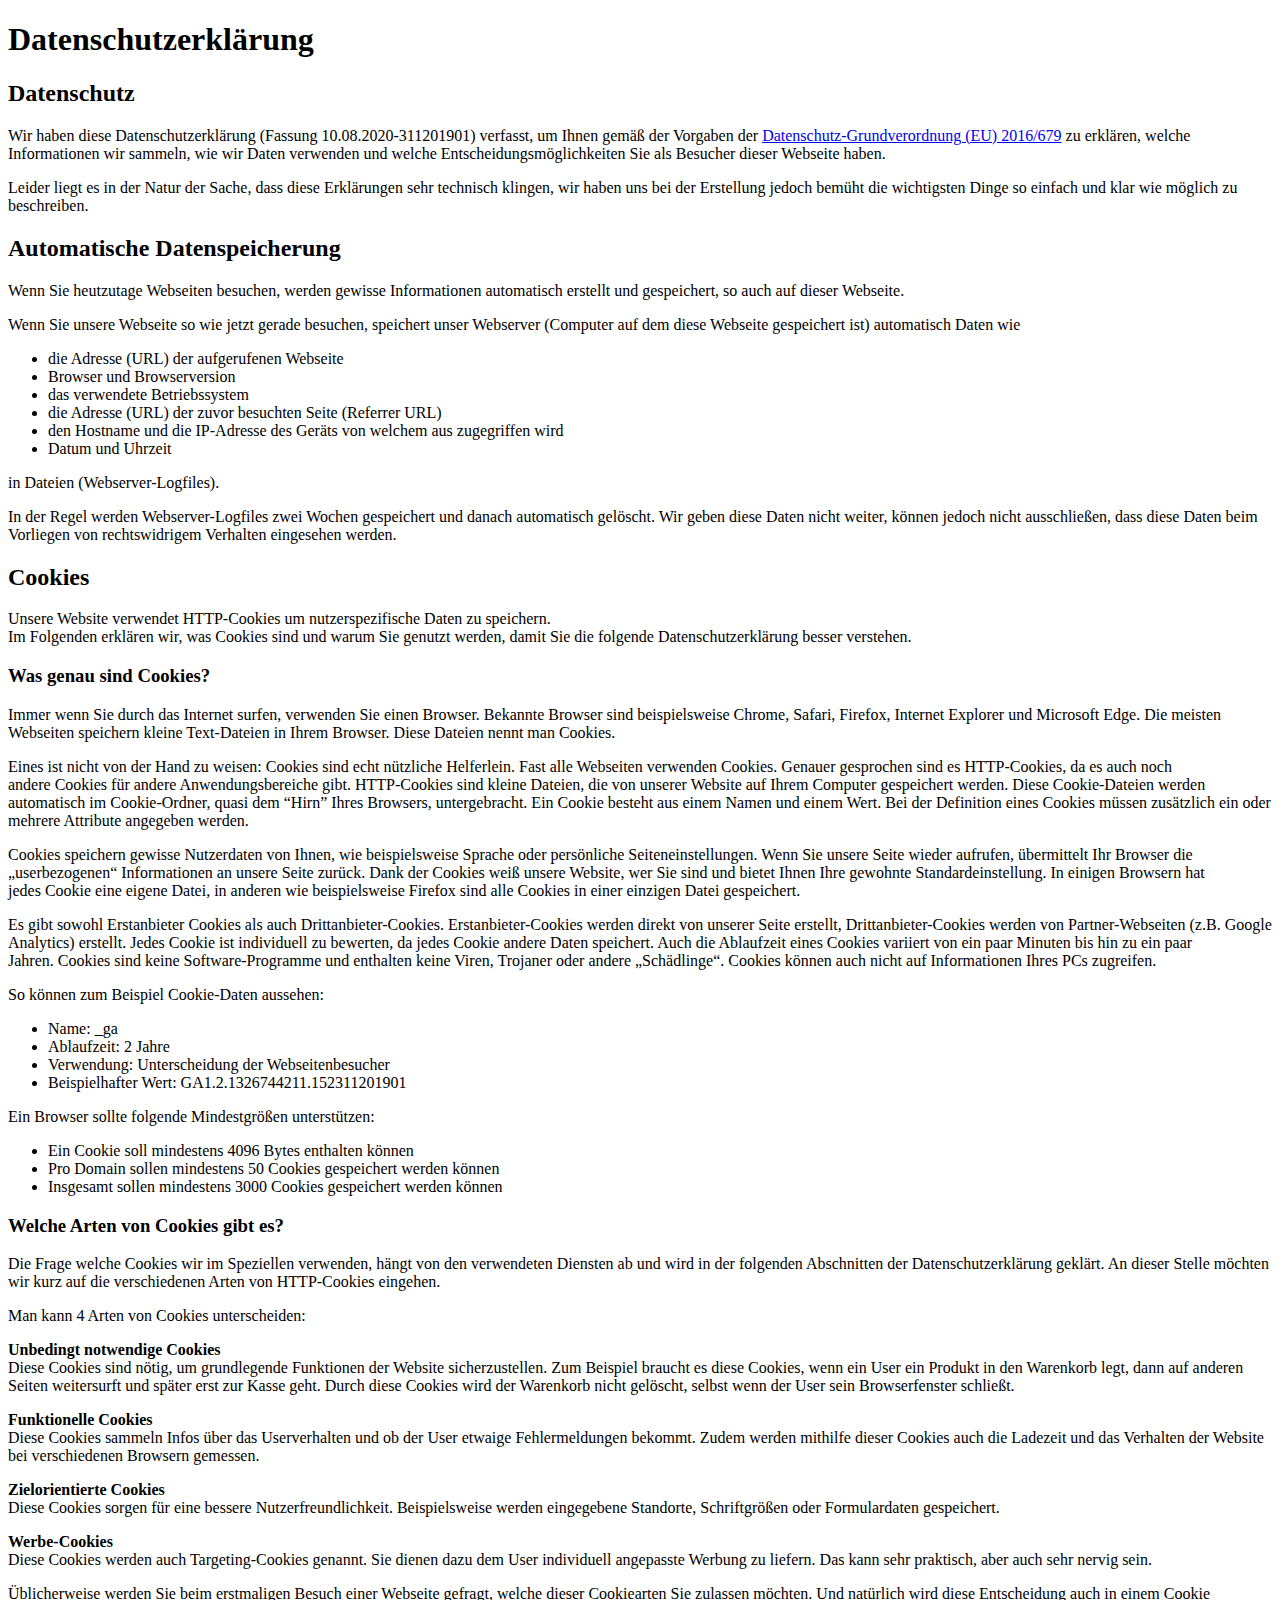
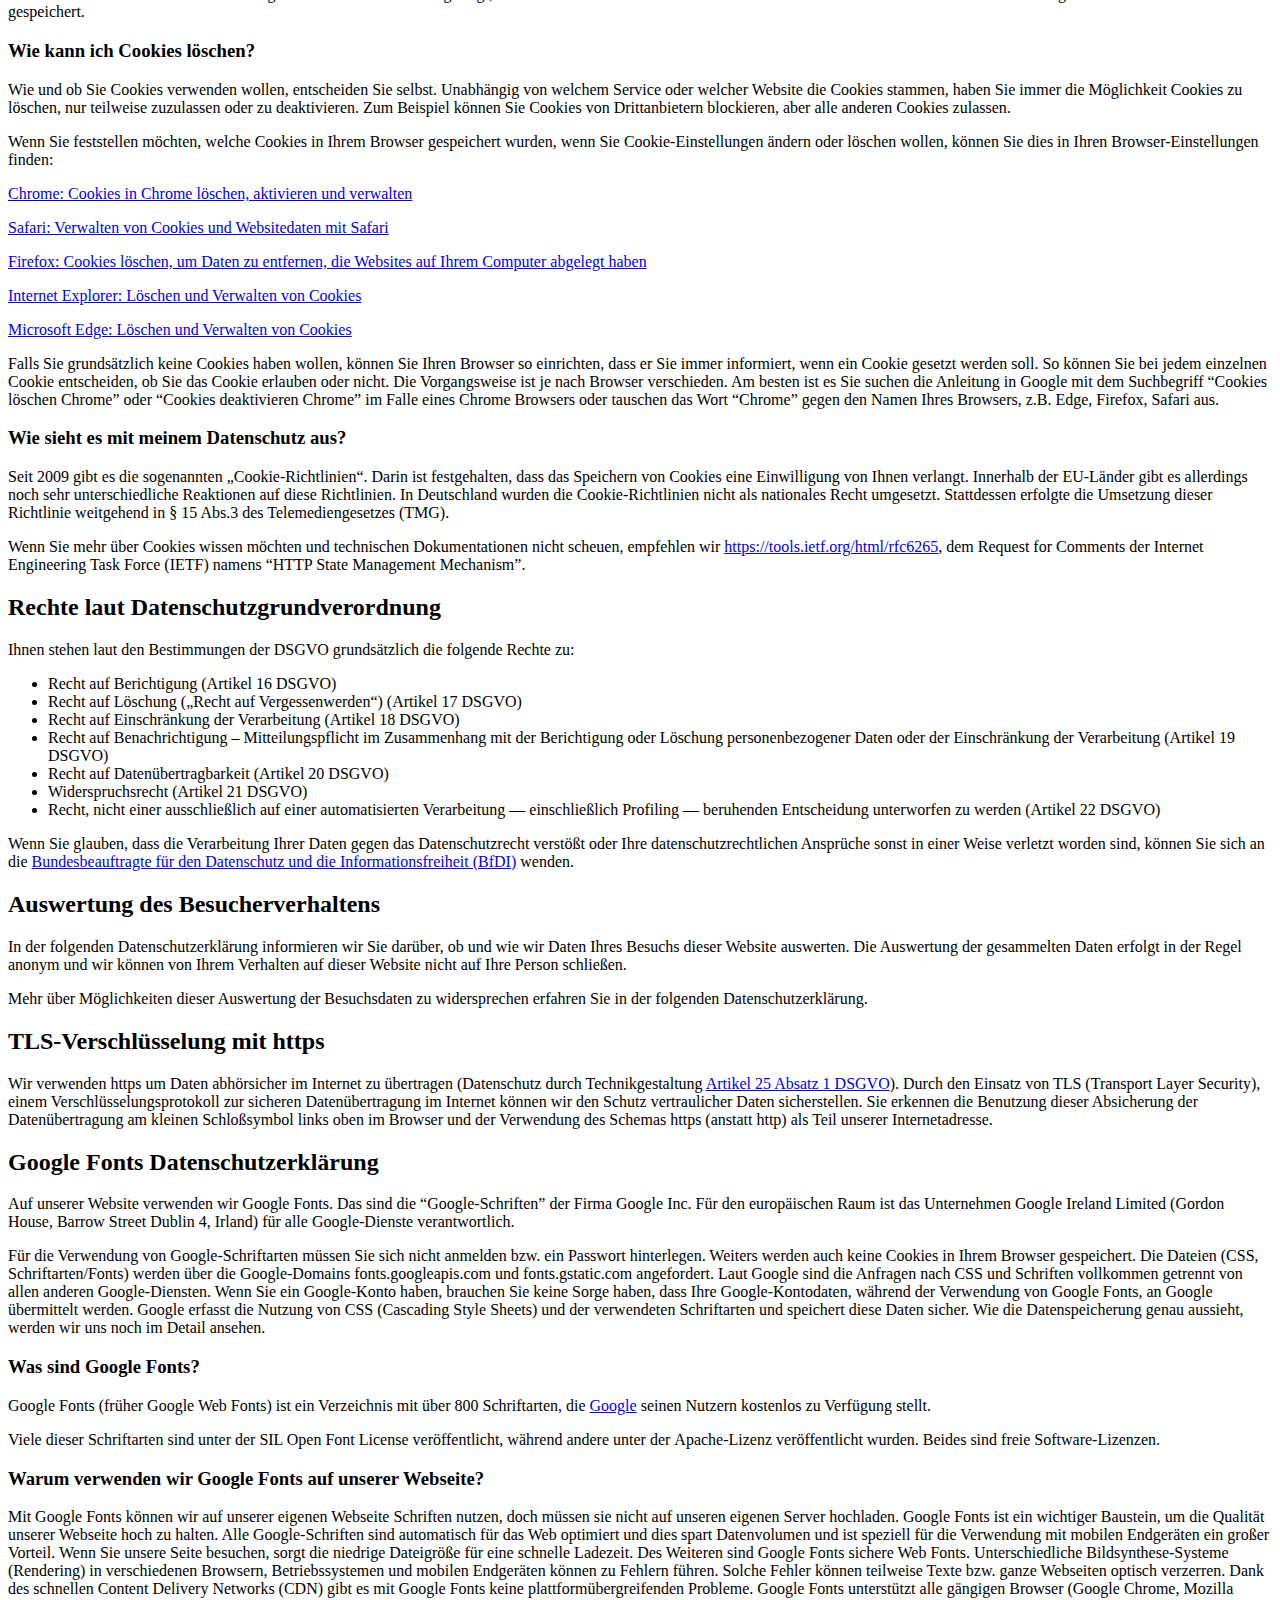
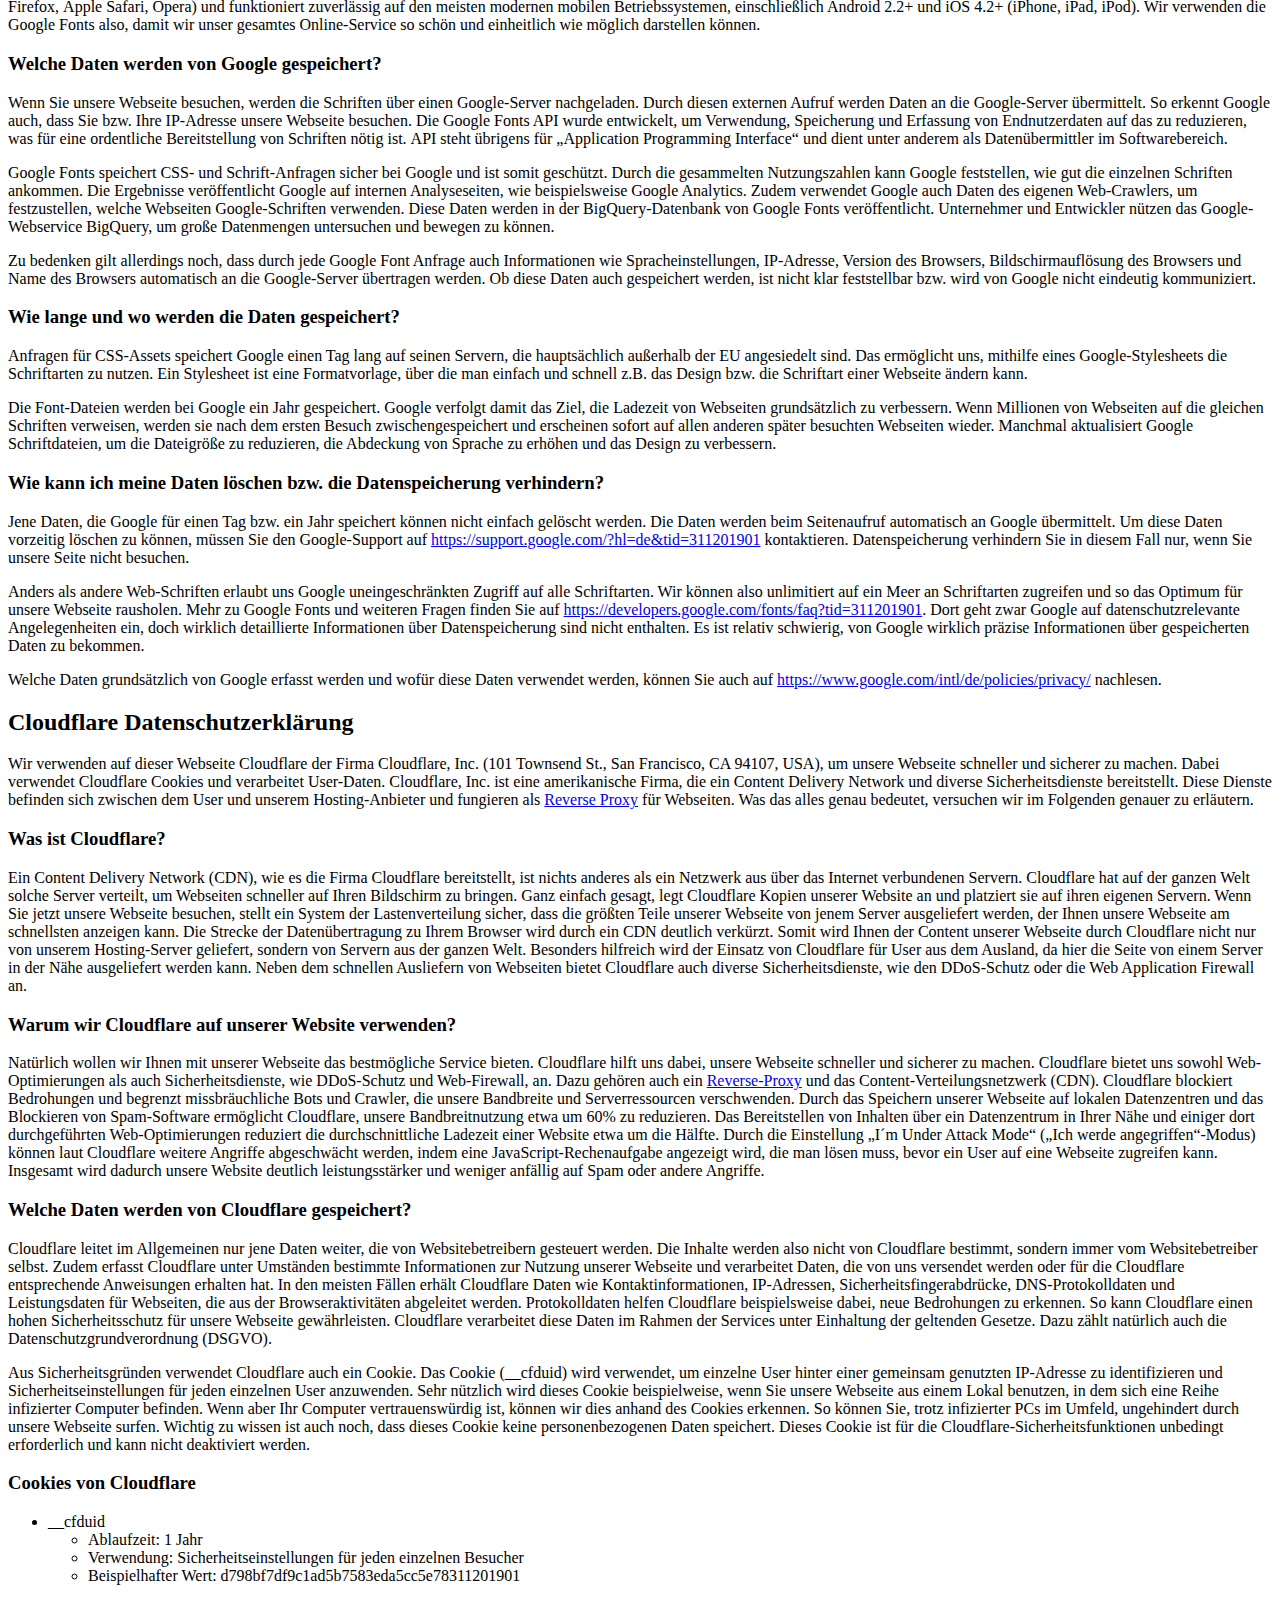
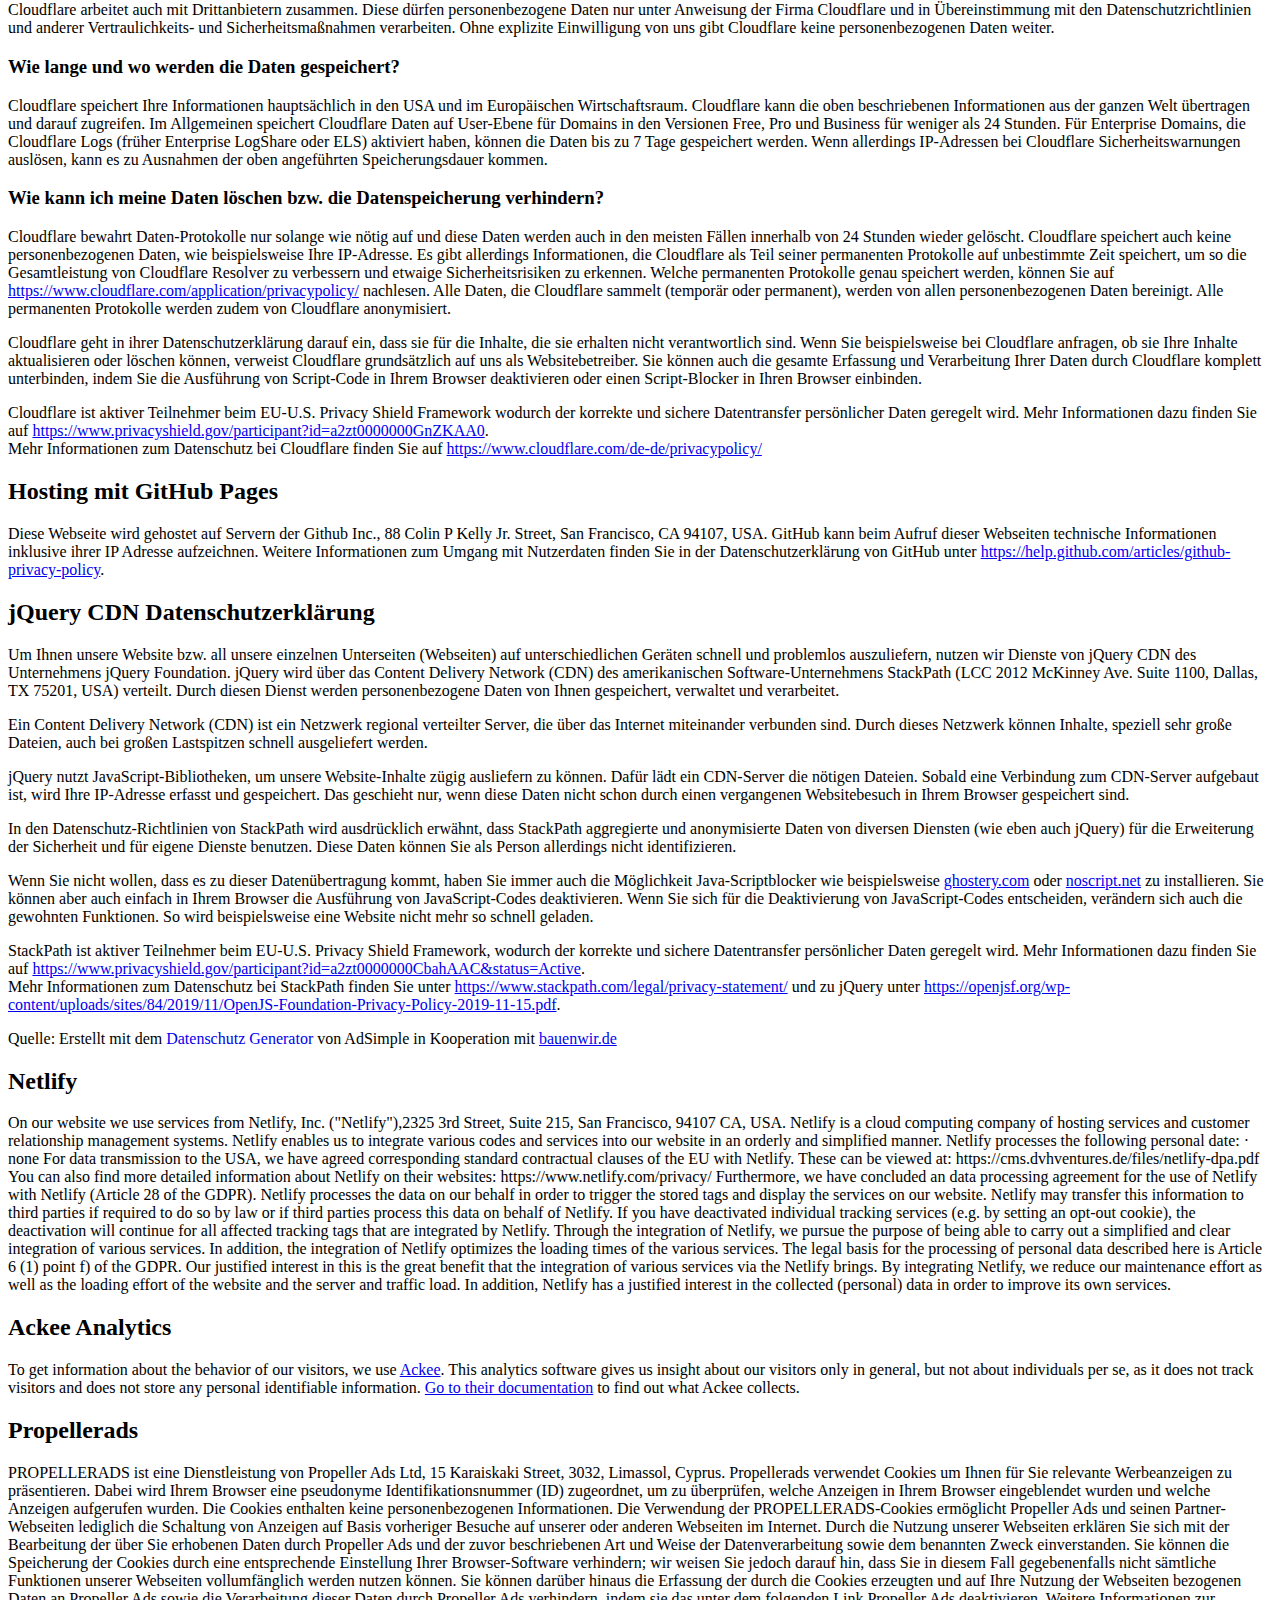
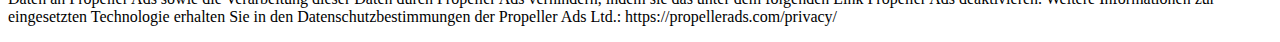
<file: datenschutz.html>
<!doctype html>
<html lang="de" class="no-js">

<head>
	<base target="_blank">
	<meta charset="UTF-8" />
	<title>Bernd Storath - Datenschutzerlärung</title>
	<link rel="shortcut icon" type="image/png" href="img/favicon.png">
</head>

<body>
	<h1 class="adsimple-311201901">Datenschutzerklärung</h1>
	<h2 class="adsimple-311201901">Datenschutz</h2>
	<p>Wir haben diese Datenschutzerklärung (Fassung 10.08.2020-311201901) verfasst, um Ihnen gemäß der Vorgaben der <a
			class="adsimple-311201901"
			href="https://eur-lex.europa.eu/legal-content/DE/ALL/?uri=celex%3A32016R0679&amp;tid=311201901"
			target="_blank" rel="noopener">Datenschutz-Grundverordnung (EU) 2016/679</a> zu erklären, welche
		Informationen wir sammeln, wie wir Daten verwenden und welche Entscheidungsmöglichkeiten Sie als Besucher dieser
		Webseite haben.</p>
	<p>Leider liegt es in der Natur der Sache, dass diese Erklärungen sehr technisch klingen, wir haben uns bei der
		Erstellung jedoch bemüht die wichtigsten Dinge so einfach und klar wie möglich zu beschreiben.</p>
	<h2 class="adsimple-311201901">Automatische Datenspeicherung</h2>
	<p>Wenn Sie heutzutage Webseiten besuchen, werden gewisse Informationen automatisch erstellt und gespeichert, so
		auch auf dieser Webseite.</p>
	<p>Wenn Sie unsere Webseite so wie jetzt gerade besuchen, speichert unser Webserver (Computer auf dem diese Webseite
		gespeichert ist) automatisch Daten wie</p>
	<ul class="adsimple-311201901">
		<li class="adsimple-311201901">die Adresse (URL) der aufgerufenen Webseite</li>
		<li class="adsimple-311201901">Browser und Browserversion</li>
		<li class="adsimple-311201901">das verwendete Betriebssystem</li>
		<li class="adsimple-311201901">die Adresse (URL) der zuvor besuchten Seite (Referrer URL)</li>
		<li class="adsimple-311201901">den Hostname und die IP-Adresse des Geräts von welchem aus zugegriffen wird</li>
		<li class="adsimple-311201901">Datum und Uhrzeit</li>
	</ul>
	<p>in Dateien (Webserver-Logfiles).</p>
	<p>In der Regel werden Webserver-Logfiles zwei Wochen gespeichert und danach automatisch gelöscht. Wir geben diese
		Daten nicht weiter, können jedoch nicht ausschließen, dass diese Daten beim Vorliegen von rechtswidrigem
		Verhalten eingesehen werden.</p>
	<h2 class="adsimple-311201901">Cookies</h2>
	<p>Unsere Website verwendet HTTP-Cookies um nutzerspezifische Daten zu speichern.<br />
		Im Folgenden erklären wir, was Cookies sind und warum Sie genutzt werden, damit Sie die folgende
		Datenschutzerklärung besser verstehen.</p>
	<h3 class="adsimple-311201901">Was genau sind Cookies?</h3>
	<p>Immer wenn Sie durch das Internet surfen, verwenden Sie einen Browser. Bekannte Browser sind beispielsweise
		Chrome, Safari, Firefox, Internet Explorer und Microsoft Edge. Die meisten Webseiten speichern kleine
		Text-Dateien in Ihrem Browser. Diese Dateien nennt man Cookies.</p>
	<p>Eines ist nicht von der Hand zu weisen: Cookies sind echt nützliche Helferlein. Fast alle Webseiten
		verwenden Cookies. Genauer gesprochen sind es HTTP-Cookies, da es auch noch andere Cookies für andere
		Anwendungsbereiche gibt. HTTP-Cookies sind kleine Dateien, die von unserer Website auf Ihrem Computer
		gespeichert werden. Diese Cookie-Dateien werden automatisch im Cookie-Ordner, quasi dem &#8220;Hirn&#8221; Ihres
		Browsers, untergebracht. Ein Cookie besteht aus einem Namen und einem Wert. Bei der Definition eines Cookies
		müssen zusätzlich ein oder mehrere Attribute angegeben werden.</p>
	<p>Cookies speichern gewisse Nutzerdaten von Ihnen, wie beispielsweise Sprache oder persönliche Seiteneinstellungen.
		Wenn Sie unsere Seite wieder aufrufen, übermittelt Ihr Browser die „userbezogenen“ Informationen an unsere Seite
		zurück. Dank der Cookies weiß unsere Website, wer Sie sind und bietet Ihnen Ihre gewohnte Standardeinstellung.
		In einigen Browsern hat jedes Cookie eine eigene Datei, in anderen wie beispielsweise Firefox sind
		alle Cookies in einer einzigen Datei gespeichert.</p>
	<p>Es gibt sowohl Erstanbieter Cookies als auch Drittanbieter-Cookies. Erstanbieter-Cookies werden direkt von
		unserer Seite erstellt, Drittanbieter-Cookies werden von Partner-Webseiten (z.B. Google Analytics)
		erstellt. Jedes Cookie ist individuell zu bewerten, da jedes Cookie andere Daten speichert. Auch die Ablaufzeit
		eines Cookies variiert von ein paar Minuten bis hin zu ein paar Jahren. Cookies sind keine Software-Programme
		und enthalten keine Viren, Trojaner oder andere „Schädlinge“. Cookies können auch nicht auf Informationen Ihres
		PCs zugreifen.</p>
	<p>So können zum Beispiel Cookie-Daten aussehen:</p>
	<ul class="adsimple-311201901">
		<li class="adsimple-311201901">Name: _ga</li>
		<li class="adsimple-311201901">Ablaufzeit: 2 Jahre</li>
		<li class="adsimple-311201901">Verwendung: Unterscheidung der Webseitenbesucher</li>
		<li class="adsimple-311201901">Beispielhafter Wert: GA1.2.1326744211.152311201901</li>
	</ul>
	<p>Ein Browser sollte folgende Mindestgrößen unterstützen:</p>
	<ul class="adsimple-311201901">
		<li class="adsimple-311201901">Ein Cookie soll mindestens 4096 Bytes enthalten können</li>
		<li class="adsimple-311201901">Pro Domain sollen mindestens 50 Cookies gespeichert werden können</li>
		<li class="adsimple-311201901">Insgesamt sollen mindestens 3000 Cookies gespeichert werden können</li>
	</ul>
	<h3 class="adsimple-311201901">Welche Arten von Cookies gibt es?</h3>
	<p>Die Frage welche Cookies wir im Speziellen verwenden, hängt von den verwendeten Diensten ab und wird in der
		folgenden Abschnitten der Datenschutzerklärung geklärt. An dieser Stelle möchten wir kurz auf die verschiedenen
		Arten von HTTP-Cookies eingehen.</p>
	<p>Man kann 4 Arten von Cookies unterscheiden:</p>
	<p>
		<strong class="adsimple-311201901">Unbedingt notwendige Cookies<br />
		</strong>Diese Cookies sind nötig, um grundlegende Funktionen der Website sicherzustellen. Zum Beispiel braucht
		es diese Cookies, wenn ein User ein Produkt in den Warenkorb legt, dann auf anderen Seiten weitersurft und
		später erst zur Kasse geht. Durch diese Cookies wird der Warenkorb nicht gelöscht, selbst wenn der User sein
		Browserfenster schließt.</p>
	<p>
		<strong class="adsimple-311201901">Funktionelle Cookies<br />
		</strong>Diese Cookies sammeln Infos über das Userverhalten und ob der User etwaige Fehlermeldungen bekommt.
		Zudem werden mithilfe dieser Cookies auch die Ladezeit und das Verhalten der Website bei verschiedenen Browsern
		gemessen.</p>
	<p>
		<strong class="adsimple-311201901">Zielorientierte Cookies<br />
		</strong>Diese Cookies sorgen für eine bessere Nutzerfreundlichkeit. Beispielsweise werden eingegebene
		Standorte, Schriftgrößen oder Formulardaten gespeichert.</p>
	<p>
		<strong class="adsimple-311201901">Werbe-Cookies<br />
		</strong>Diese Cookies werden auch Targeting-Cookies genannt. Sie dienen dazu dem User individuell angepasste
		Werbung zu liefern. Das kann sehr praktisch, aber auch sehr nervig sein.</p>
	<p>Üblicherweise werden Sie beim erstmaligen Besuch einer Webseite gefragt, welche dieser Cookiearten Sie zulassen
		möchten. Und natürlich wird diese Entscheidung auch in einem Cookie gespeichert.</p>
	<h3 class="adsimple-311201901">Wie kann ich Cookies löschen?</h3>
	<p>Wie und ob Sie Cookies verwenden wollen, entscheiden Sie selbst. Unabhängig von welchem Service oder welcher
		Website die Cookies stammen, haben Sie immer die Möglichkeit Cookies zu löschen, nur teilweise zuzulassen oder
		zu deaktivieren. Zum Beispiel können Sie Cookies von Drittanbietern blockieren, aber alle anderen Cookies
		zulassen.</p>
	<p>Wenn Sie feststellen möchten, welche Cookies in Ihrem Browser gespeichert wurden, wenn Sie Cookie-Einstellungen
		ändern oder löschen wollen, können Sie dies in Ihren Browser-Einstellungen finden:</p>
	<p>
		<a class="adsimple-311201901" href="https://support.google.com/chrome/answer/95647?tid=311201901"
			target="_blank" rel="noopener">Chrome: Cookies in Chrome löschen, aktivieren und verwalten</a>
	</p>
	<p>
		<a class="adsimple-311201901" href="https://support.apple.com/de-at/guide/safari/sfri11471/mac?tid=311201901"
			target="_blank" rel="noopener">Safari: Verwalten von Cookies und Websitedaten mit Safari</a>
	</p>
	<p>
		<a class="adsimple-311201901"
			href="https://support.mozilla.org/de/kb/cookies-und-website-daten-in-firefox-loschen?tid=311201901"
			target="_blank" rel="noopener">Firefox: Cookies löschen, um Daten zu entfernen, die Websites auf Ihrem
			Computer abgelegt haben</a>
	</p>
	<p>
		<a class="adsimple-311201901"
			href="https://support.microsoft.com/de-at/help/17442/windows-internet-explorer-delete-manage-cookies?tid=311201901"
			target="_blank" rel="noopener">Internet Explorer: Löschen und Verwalten von Cookies</a>
	</p>
	<p>
		<a class="adsimple-311201901"
			href="https://support.microsoft.com/de-at/help/4027947/windows-delete-cookies?tid=311201901" target="_blank"
			rel="noopener">Microsoft Edge: Löschen und Verwalten von Cookies</a>
	</p>
	<p>Falls Sie grundsätzlich keine Cookies haben wollen, können Sie Ihren Browser so einrichten, dass er Sie immer
		informiert, wenn ein Cookie gesetzt werden soll. So können Sie bei jedem einzelnen Cookie entscheiden, ob Sie
		das Cookie erlauben oder nicht. Die Vorgangsweise ist je nach Browser verschieden. Am besten ist es Sie suchen
		die Anleitung in Google mit dem Suchbegriff “Cookies löschen Chrome” oder &#8220;Cookies deaktivieren
		Chrome&#8221; im Falle eines Chrome Browsers oder tauschen das Wort &#8220;Chrome&#8221; gegen den Namen Ihres
		Browsers, z.B. Edge, Firefox, Safari aus.</p>
	<h3 class="adsimple-311201901">Wie sieht es mit meinem Datenschutz aus?</h3>
	<p>Seit 2009 gibt es die sogenannten „Cookie-Richtlinien“. Darin ist festgehalten, dass das Speichern von Cookies
		eine Einwilligung von Ihnen verlangt. Innerhalb der EU-Länder gibt es allerdings noch sehr unterschiedliche
		Reaktionen auf diese Richtlinien. In Deutschland wurden die Cookie-Richtlinien nicht als nationales Recht
		umgesetzt. Stattdessen erfolgte die Umsetzung dieser Richtlinie weitgehend in § 15 Abs.3 des Telemediengesetzes
		(TMG).</p>
	<p>Wenn Sie mehr über Cookies wissen möchten und technischen Dokumentationen nicht scheuen, empfehlen wir <a
			class="adsimple-311201901" href="https://tools.ietf.org/html/rfc6265" target="_blank"
			rel="nofollow noopener">https://tools.ietf.org/html/rfc6265</a>, dem Request for Comments der Internet
		Engineering Task Force (IETF) namens &#8220;HTTP State Management Mechanism&#8221;.</p>
	<h2 class="adsimple-311201901">Rechte laut Datenschutzgrundverordnung</h2>
	<p>Ihnen stehen laut den Bestimmungen der DSGVO grundsätzlich die folgende Rechte zu:</p>
	<ul class="adsimple-311201901">
		<li class="adsimple-311201901">Recht auf Berichtigung (Artikel 16 DSGVO)</li>
		<li class="adsimple-311201901">Recht auf Löschung („Recht auf Vergessenwerden“) (Artikel 17 DSGVO)</li>
		<li class="adsimple-311201901">Recht auf Einschränkung der Verarbeitung (Artikel 18 DSGVO)</li>
		<li class="adsimple-311201901">Recht auf Benachrichtigung &#8211; Mitteilungspflicht im Zusammenhang mit der
			Berichtigung oder Löschung personenbezogener Daten oder der Einschränkung der Verarbeitung (Artikel 19
			DSGVO)</li>
		<li class="adsimple-311201901">Recht auf Datenübertragbarkeit (Artikel 20 DSGVO)</li>
		<li class="adsimple-311201901">Widerspruchsrecht (Artikel 21 DSGVO)</li>
		<li class="adsimple-311201901">Recht, nicht einer ausschließlich auf einer automatisierten Verarbeitung —
			einschließlich Profiling — beruhenden Entscheidung unterworfen zu werden (Artikel 22 DSGVO)</li>
	</ul>
	<p>Wenn Sie glauben, dass die Verarbeitung Ihrer Daten gegen das Datenschutzrecht verstößt oder Ihre
		datenschutzrechtlichen Ansprüche sonst in einer Weise verletzt worden sind, können Sie sich an die <a
			class="adsimple-311201901" class="311201901" href="https://www.bfdi.bund.de" target="_blank"
			rel="noopener">Bundesbeauftragte für den Datenschutz und die Informationsfreiheit (BfDI)</a> wenden.</p>
	<h2 class="adsimple-311201901">Auswertung des Besucherverhaltens</h2>
	<p>In der folgenden Datenschutzerklärung informieren wir Sie darüber, ob und wie wir Daten Ihres Besuchs dieser
		Website auswerten. Die Auswertung der gesammelten Daten erfolgt in der Regel anonym und wir können von Ihrem
		Verhalten auf dieser Website nicht auf Ihre Person schließen.</p>
	<p>Mehr über Möglichkeiten dieser Auswertung der Besuchsdaten zu widersprechen erfahren Sie in der folgenden
		Datenschutzerklärung.</p>
	<h2 class="adsimple-311201901">TLS-Verschlüsselung mit https</h2>
	<p>Wir verwenden https um Daten abhörsicher im Internet zu übertragen (Datenschutz durch Technikgestaltung <a
			class="adsimple-311201901"
			href="https://eur-lex.europa.eu/legal-content/DE/TXT/HTML/?uri=CELEX:32016R0679&amp;from=DE&amp;tid=311201901"
			target="_blank" rel="noopener">Artikel 25 Absatz 1 DSGVO</a>). Durch den Einsatz von TLS (Transport Layer
		Security), einem Verschlüsselungsprotokoll zur sicheren Datenübertragung im Internet können wir den Schutz
		vertraulicher Daten sicherstellen. Sie erkennen die Benutzung dieser Absicherung der Datenübertragung am kleinen
		Schloßsymbol links oben im Browser und der Verwendung des Schemas https (anstatt http) als Teil unserer
		Internetadresse.</p>
	<h2 class="adsimple-311201901">Google Fonts Datenschutzerklärung</h2>
	<p>Auf unserer Website verwenden wir Google Fonts. Das sind die &#8220;Google-Schriften&#8221; der Firma Google Inc.
		Für den europäischen Raum ist das Unternehmen Google Ireland Limited (Gordon House, Barrow Street Dublin 4,
		Irland) für alle Google-Dienste verantwortlich.</p>
	<p>Für die Verwendung von Google-Schriftarten müssen Sie sich nicht anmelden bzw. ein Passwort hinterlegen. Weiters
		werden auch keine Cookies in Ihrem Browser gespeichert. Die Dateien (CSS, Schriftarten/Fonts) werden über die
		Google-Domains fonts.googleapis.com und fonts.gstatic.com angefordert. Laut Google sind die Anfragen nach CSS
		und Schriften vollkommen getrennt von allen anderen Google-Diensten. Wenn Sie ein Google-Konto haben, brauchen
		Sie keine Sorge haben, dass Ihre Google-Kontodaten, während der Verwendung von Google Fonts, an Google
		übermittelt werden. Google erfasst die Nutzung von CSS (Cascading Style Sheets) und der verwendeten Schriftarten
		und speichert diese Daten sicher. Wie die Datenspeicherung genau aussieht, werden wir uns noch im Detail
		ansehen.</p>
	<h3 class="adsimple-311201901">Was sind Google Fonts?</h3>
	<p>Google Fonts (früher Google Web Fonts) ist ein Verzeichnis mit über 800 Schriftarten, die <a
			class="adsimple-311201901" href="https://de.wikipedia.org/wiki/Google_LLC?tid=311201901">Google</a> seinen
		Nutzern kostenlos zu Verfügung stellt.</p>
	<p>Viele dieser Schriftarten sind unter der SIL Open Font License veröffentlicht, während andere unter
		der Apache-Lizenz veröffentlicht wurden. Beides sind freie Software-Lizenzen.</p>
	<h3 class="adsimple-311201901">Warum verwenden wir Google Fonts auf unserer Webseite?</h3>
	<p>Mit Google Fonts können wir auf unserer eigenen Webseite Schriften nutzen, doch müssen sie nicht auf unseren
		eigenen Server hochladen. Google Fonts ist ein wichtiger Baustein, um die Qualität unserer Webseite hoch zu
		halten. Alle Google-Schriften sind automatisch für das Web optimiert und dies spart Datenvolumen und ist
		speziell für die Verwendung mit mobilen Endgeräten ein großer Vorteil. Wenn Sie unsere Seite besuchen, sorgt die
		niedrige Dateigröße für eine schnelle Ladezeit. Des Weiteren sind Google Fonts sichere Web Fonts.
		Unterschiedliche Bildsynthese-Systeme (Rendering) in verschiedenen Browsern, Betriebssystemen und mobilen
		Endgeräten können zu Fehlern führen. Solche Fehler können teilweise Texte bzw. ganze Webseiten optisch
		verzerren. Dank des schnellen Content Delivery Networks (CDN) gibt es mit Google Fonts keine
		plattformübergreifenden Probleme. Google Fonts unterstützt alle gängigen Browser (Google Chrome, Mozilla
		Firefox, Apple Safari, Opera) und funktioniert zuverlässig auf den meisten modernen mobilen Betriebssystemen,
		einschließlich Android 2.2+ und iOS 4.2+ (iPhone, iPad, iPod). Wir verwenden die Google Fonts also, damit wir
		unser gesamtes Online-Service so schön und einheitlich wie möglich darstellen können.</p>
	<h3 class="adsimple-311201901">Welche Daten werden von Google gespeichert?</h3>
	<p>Wenn Sie unsere Webseite besuchen, werden die Schriften über einen Google-Server nachgeladen. Durch diesen
		externen Aufruf werden Daten an die Google-Server übermittelt. So erkennt Google auch, dass Sie bzw. Ihre
		IP-Adresse unsere Webseite besuchen. Die Google Fonts API wurde entwickelt, um Verwendung, Speicherung und
		Erfassung von Endnutzerdaten auf das zu reduzieren, was für eine ordentliche Bereitstellung von Schriften nötig
		ist. API steht übrigens für „Application Programming Interface“ und dient unter anderem als Datenübermittler im
		Softwarebereich.</p>
	<p>Google Fonts speichert CSS- und Schrift-Anfragen sicher bei Google und ist somit geschützt. Durch die gesammelten
		Nutzungszahlen kann Google feststellen, wie gut die einzelnen Schriften ankommen. Die Ergebnisse veröffentlicht
		Google auf internen Analyseseiten, wie beispielsweise Google Analytics. Zudem verwendet Google auch Daten des
		eigenen Web-Crawlers, um festzustellen, welche Webseiten Google-Schriften verwenden. Diese Daten werden in der
		BigQuery-Datenbank von Google Fonts veröffentlicht. Unternehmer und Entwickler nützen das
		Google-Webservice BigQuery, um große Datenmengen untersuchen und bewegen zu können.</p>
	<p>Zu bedenken gilt allerdings noch, dass durch jede Google Font Anfrage auch Informationen wie Spracheinstellungen,
		IP-Adresse, Version des Browsers, Bildschirmauflösung des Browsers und Name des Browsers automatisch an die
		Google-Server übertragen werden. Ob diese Daten auch gespeichert werden, ist nicht klar feststellbar bzw. wird
		von Google nicht eindeutig kommuniziert.</p>
	<h3 class="adsimple-311201901">Wie lange und wo werden die Daten gespeichert?</h3>
	<p>Anfragen für CSS-Assets speichert Google einen Tag lang auf seinen Servern, die hauptsächlich außerhalb der EU
		angesiedelt sind. Das ermöglicht uns, mithilfe eines Google-Stylesheets die Schriftarten zu nutzen. Ein
		Stylesheet ist eine Formatvorlage, über die man einfach und schnell z.B. das Design bzw. die Schriftart einer
		Webseite ändern kann.</p>
	<p>Die Font-Dateien werden bei Google ein Jahr gespeichert. Google verfolgt damit das Ziel, die Ladezeit von
		Webseiten grundsätzlich zu verbessern. Wenn Millionen von Webseiten auf die gleichen Schriften verweisen, werden
		sie nach dem ersten Besuch zwischengespeichert und erscheinen sofort auf allen anderen später besuchten
		Webseiten wieder. Manchmal aktualisiert Google Schriftdateien, um die Dateigröße zu reduzieren, die Abdeckung
		von Sprache zu erhöhen und das Design zu verbessern.</p>
	<h3 class="adsimple-311201901">Wie kann ich meine Daten löschen bzw. die Datenspeicherung verhindern?</h3>
	<p>Jene Daten, die Google für einen Tag bzw. ein Jahr speichert können nicht einfach gelöscht werden. Die Daten
		werden beim Seitenaufruf automatisch an Google übermittelt. Um diese Daten vorzeitig löschen zu können, müssen
		Sie den Google-Support auf <a class="adsimple-311201901"
			href="https://support.google.com/?hl=de&amp;tid=311201901">https://support.google.com/?hl=de&amp;tid=311201901</a>
		kontaktieren. Datenspeicherung verhindern Sie in diesem Fall nur, wenn Sie unsere Seite nicht besuchen.</p>
	<p>Anders als andere Web-Schriften erlaubt uns Google uneingeschränkten Zugriff auf alle Schriftarten. Wir können
		also unlimitiert auf ein Meer an Schriftarten zugreifen und so das Optimum für unsere Webseite rausholen. Mehr
		zu Google Fonts und weiteren Fragen finden Sie auf <a class="adsimple-311201901"
			href="https://developers.google.com/fonts/faq?tid=311201901">https://developers.google.com/fonts/faq?tid=311201901</a>.
		Dort geht zwar Google auf datenschutzrelevante Angelegenheiten ein, doch wirklich detaillierte Informationen
		über Datenspeicherung sind nicht enthalten. Es ist relativ schwierig, von Google wirklich präzise Informationen
		über gespeicherten Daten zu bekommen.</p>
	<p>Welche Daten grundsätzlich von Google erfasst werden und wofür diese Daten verwendet werden, können Sie auch auf
		<a class="adsimple-311201901"
			href="https://policies.google.com/privacy?hl=de&amp;tid=311201901">https://www.google.com/intl/de/policies/privacy/</a>
		nachlesen.</p>
	<h2 class="adsimple-311201901">Cloudflare Datenschutzerklärung</h2>
	<p>Wir verwenden auf dieser Webseite Cloudflare der Firma Cloudflare, Inc. (101 Townsend St., San Francisco, CA
		94107, USA), um unsere Webseite schneller und sicherer zu machen. Dabei verwendet Cloudflare Cookies und
		verarbeitet User-Daten. Cloudflare, Inc. ist eine amerikanische Firma, die ein Content Delivery Network und
		diverse Sicherheitsdienste bereitstellt. Diese Dienste befinden sich zwischen dem User und unserem
		Hosting-Anbieter und fungieren als <a class="adsimple-311201901"
			href="https://de.wikipedia.org/wiki/Reverse_Proxy" target="_blank" rel="noopener">Reverse Proxy</a> für
		Webseiten. Was das alles genau bedeutet, versuchen wir im Folgenden genauer zu erläutern.</p>
	<h3 class="adsimple-311201901">Was ist Cloudflare?</h3>
	<p>Ein Content Delivery Network (CDN), wie es die Firma Cloudflare bereitstellt, ist nichts anderes als ein Netzwerk
		aus über das Internet verbundenen Servern. Cloudflare hat auf der ganzen Welt solche Server verteilt, um
		Webseiten schneller auf Ihren Bildschirm zu bringen. Ganz einfach gesagt, legt Cloudflare Kopien unserer Website
		an und platziert sie auf ihren eigenen Servern. Wenn Sie jetzt unsere Webseite besuchen, stellt ein System der
		Lastenverteilung sicher, dass die größten Teile unserer Webseite von jenem Server ausgeliefert werden, der Ihnen
		unsere Webseite am schnellsten anzeigen kann. Die Strecke der Datenübertragung zu Ihrem Browser wird durch ein
		CDN deutlich verkürzt. Somit wird Ihnen der Content unserer Webseite durch Cloudflare nicht nur von unserem
		Hosting-Server geliefert, sondern von Servern aus der ganzen Welt. Besonders hilfreich wird der Einsatz von
		Cloudflare für User aus dem Ausland, da hier die Seite von einem Server in der Nähe ausgeliefert werden kann.
		Neben dem schnellen Ausliefern von Webseiten bietet Cloudflare auch diverse Sicherheitsdienste, wie den
		DDoS-Schutz oder die Web Application Firewall an.</p>
	<h3 class="adsimple-311201901">Warum wir Cloudflare auf unserer Website verwenden?</h3>
	<p>Natürlich wollen wir Ihnen mit unserer Webseite das bestmögliche Service bieten. Cloudflare hilft uns dabei,
		unsere Webseite schneller und sicherer zu machen. Cloudflare bietet uns sowohl Web-Optimierungen als auch
		Sicherheitsdienste, wie DDoS-Schutz und Web-Firewall, an. Dazu gehören auch ein <a class="adsimple-311201901"
			href="https://de.wikipedia.org/wiki/Reverse_Proxy" target="_blank" rel="noopener">Reverse-Proxy</a> und das
		Content-Verteilungsnetzwerk (CDN). Cloudflare blockiert Bedrohungen und begrenzt missbräuchliche Bots und
		Crawler, die unsere Bandbreite und Serverressourcen verschwenden. Durch das Speichern unserer Webseite auf
		lokalen Datenzentren und das Blockieren von Spam-Software ermöglicht Cloudflare, unsere Bandbreitnutzung etwa um
		60% zu reduzieren. Das Bereitstellen von Inhalten über ein Datenzentrum in Ihrer Nähe und einiger dort
		durchgeführten Web-Optimierungen reduziert die durchschnittliche Ladezeit einer Website etwa um die Hälfte.
		Durch die Einstellung „I´m Under Attack Mode“ („Ich werde angegriffen“-Modus) können laut Cloudflare weitere
		Angriffe abgeschwächt werden, indem eine JavaScript-Rechenaufgabe angezeigt wird, die man lösen muss, bevor ein
		User auf eine Webseite zugreifen kann. Insgesamt wird dadurch unsere Website deutlich leistungsstärker und
		weniger anfällig auf Spam oder andere Angriffe.</p>
	<h3 class="adsimple-311201901">Welche Daten werden von Cloudflare gespeichert?</h3>
	<p>Cloudflare leitet im Allgemeinen nur jene Daten weiter, die von Websitebetreibern gesteuert werden. Die Inhalte
		werden also nicht von Cloudflare bestimmt, sondern immer vom Websitebetreiber selbst. Zudem erfasst Cloudflare
		unter Umständen bestimmte Informationen zur Nutzung unserer Webseite und verarbeitet Daten, die von uns
		versendet werden oder für die Cloudflare entsprechende Anweisungen erhalten hat. In den meisten Fällen erhält
		Cloudflare Daten wie Kontaktinformationen, IP-Adressen, Sicherheitsfingerabdrücke, DNS-Protokolldaten und
		Leistungsdaten für Webseiten, die aus der Browseraktivitäten abgeleitet werden. Protokolldaten helfen Cloudflare
		beispielsweise dabei, neue Bedrohungen zu erkennen. So kann Cloudflare einen hohen Sicherheitsschutz für unsere
		Webseite gewährleisten. Cloudflare verarbeitet diese Daten im Rahmen der Services unter Einhaltung der geltenden
		Gesetze. Dazu zählt natürlich auch die Datenschutzgrundverordnung (DSGVO).</p>
	<p>Aus Sicherheitsgründen verwendet Cloudflare auch ein Cookie. Das Cookie (__cfduid) wird verwendet, um einzelne
		User hinter einer gemeinsam genutzten IP-Adresse zu identifizieren und Sicherheitseinstellungen für jeden
		einzelnen User anzuwenden. Sehr nützlich wird dieses Cookie beispielweise, wenn Sie unsere Webseite aus einem
		Lokal benutzen, in dem sich eine Reihe infizierter Computer befinden. Wenn aber Ihr Computer vertrauenswürdig
		ist, können wir dies anhand des Cookies erkennen. So können Sie, trotz infizierter PCs im Umfeld, ungehindert
		durch unsere Webseite surfen. Wichtig zu wissen ist auch noch, dass dieses Cookie keine personenbezogenen Daten
		speichert. Dieses Cookie ist für die Cloudflare-Sicherheitsfunktionen unbedingt erforderlich und kann nicht
		deaktiviert werden.</p>
	<h3 class="adsimple-311201901">Cookies von Cloudflare</h3>
	<ul class="adsimple-311201901">
		<li class="adsimple-311201901">__cfduid
			<ul class="adsimple-311201901">
				<li class="adsimple-311201901">Ablaufzeit: 1 Jahr</li>
				<li class="adsimple-311201901">Verwendung: Sicherheitseinstellungen für jeden einzelnen Besucher</li>
				<li class="adsimple-311201901">Beispielhafter Wert: d798bf7df9c1ad5b7583eda5cc5e78311201901</li>
			</ul>
		</li>
	</ul>
	<p>Cloudflare arbeitet auch mit Drittanbietern zusammen. Diese dürfen personenbezogene Daten nur unter Anweisung der
		Firma Cloudflare und in Übereinstimmung mit den Datenschutzrichtlinien und anderer Vertraulichkeits- und
		Sicherheitsmaßnahmen verarbeiten. Ohne explizite Einwilligung von uns gibt Cloudflare keine personenbezogenen
		Daten weiter.</p>
	<h3 class="adsimple-311201901">Wie lange und wo werden die Daten gespeichert?</h3>
	<p>Cloudflare speichert Ihre Informationen hauptsächlich in den USA und im Europäischen Wirtschaftsraum. Cloudflare
		kann die oben beschriebenen Informationen aus der ganzen Welt übertragen und darauf zugreifen. Im Allgemeinen
		speichert Cloudflare Daten auf User-Ebene für Domains in den Versionen Free, Pro und Business für weniger als 24
		Stunden. Für Enterprise Domains, die Cloudflare Logs (früher Enterprise LogShare oder ELS) aktiviert haben,
		können die Daten bis zu 7 Tage gespeichert werden. Wenn allerdings IP-Adressen bei Cloudflare
		Sicherheitswarnungen auslösen, kann es zu Ausnahmen der oben angeführten Speicherungsdauer kommen.</p>
	<h3 class="adsimple-311201901">Wie kann ich meine Daten löschen bzw. die Datenspeicherung verhindern?</h3>
	<p>Cloudflare bewahrt Daten-Protokolle nur solange wie nötig auf und diese Daten werden auch in den meisten Fällen
		innerhalb von 24 Stunden wieder gelöscht. Cloudflare speichert auch keine personenbezogenen Daten, wie
		beispielsweise Ihre IP-Adresse. Es gibt allerdings Informationen, die Cloudflare als Teil seiner permanenten
		Protokolle auf unbestimmte Zeit speichert, um so die Gesamtleistung von Cloudflare Resolver zu verbessern und
		etwaige Sicherheitsrisiken zu erkennen. Welche permanenten Protokolle genau speichert werden, können Sie auf <a
			class="adsimple-311201901" href="https://www.cloudflare.com/application/privacypolicy/" target="_blank"
			rel="noopener">https://www.cloudflare.com/application/privacypolicy/</a> nachlesen. Alle Daten, die
		Cloudflare sammelt (temporär oder permanent), werden von allen personenbezogenen Daten bereinigt. Alle
		permanenten Protokolle werden zudem von Cloudflare anonymisiert.</p>
	<p>Cloudflare geht in ihrer Datenschutzerklärung darauf ein, dass sie für die Inhalte, die sie erhalten nicht
		verantwortlich sind. Wenn Sie beispielsweise bei Cloudflare anfragen, ob sie Ihre Inhalte aktualisieren oder
		löschen können, verweist Cloudflare grundsätzlich auf uns als Websitebetreiber. Sie können auch die gesamte
		Erfassung und Verarbeitung Ihrer Daten durch Cloudflare komplett unterbinden, indem Sie die Ausführung von
		Script-Code in Ihrem Browser deaktivieren oder einen Script-Blocker in Ihren Browser einbinden.</p>
	<p>Cloudflare ist aktiver Teilnehmer beim EU-U.S. Privacy Shield Framework wodurch der korrekte und sichere
		Datentransfer persönlicher Daten geregelt wird. Mehr Informationen dazu finden Sie auf <a
			class="adsimple-311201901"
			href="https://www.privacyshield.gov/participant?id=a2zt0000000GnZKAA0&amp;tid=311201901" target="_blank"
			rel="noopener">https://www.privacyshield.gov/participant?id=a2zt0000000GnZKAA0</a>.<br />
		Mehr Informationen zum Datenschutz bei Cloudflare finden Sie auf <a class="adsimple-311201901"
			href="https://www.cloudflare.com/de-de/privacypolicy/?tid=311201901" target="_blank"
			rel="noopener">https://www.cloudflare.com/de-de/privacypolicy/</a>
	</p>
	<h2 class="adsimple-311201901">Hosting mit GitHub Pages</h2>
	<p>Diese Webseite wird gehostet auf Servern der Github Inc., 88 Colin P Kelly Jr. Street, San Francisco, CA 94107,
		USA. GitHub kann beim Aufruf dieser Webseiten technische Informationen inklusive ihrer IP Adresse aufzeichnen.
		Weitere Informationen zum Umgang mit Nutzerdaten finden Sie in der Datenschutzerklärung von GitHub unter <a
			class="adsimple-311201901" href="https://help.github.com/articles/github-privacy-policy" target="_blank"
			rel="noopener">https://help.github.com/articles/github-privacy-policy</a>.</p>
	<h2 class="adsimple-311201901">jQuery CDN Datenschutzerklärung</h2>
	<p>Um Ihnen unsere Website bzw. all unsere einzelnen Unterseiten (Webseiten) auf unterschiedlichen Geräten schnell
		und problemlos auszuliefern, nutzen wir Dienste von jQuery CDN des Unternehmens jQuery Foundation. jQuery wird
		über das Content Delivery Network (CDN) des amerikanischen Software-Unternehmens StackPath (LCC 2012 McKinney
		Ave. Suite 1100, Dallas, TX 75201, USA) verteilt. Durch diesen Dienst werden personenbezogene Daten von Ihnen
		gespeichert, verwaltet und verarbeitet.</p>
	<p>Ein Content Delivery Network (CDN) ist ein Netzwerk regional verteilter Server, die über das Internet miteinander
		verbunden sind. Durch dieses Netzwerk können Inhalte, speziell sehr große Dateien, auch bei großen Lastspitzen
		schnell ausgeliefert werden.</p>
	<p>jQuery nutzt JavaScript-Bibliotheken, um unsere Website-Inhalte zügig ausliefern zu können. Dafür lädt ein
		CDN-Server die nötigen Dateien. Sobald eine Verbindung zum CDN-Server aufgebaut ist, wird Ihre IP-Adresse
		erfasst und gespeichert. Das geschieht nur, wenn diese Daten nicht schon durch einen vergangenen Websitebesuch
		in Ihrem Browser gespeichert sind.</p>
	<p>In den Datenschutz-Richtlinien von StackPath wird ausdrücklich erwähnt, dass StackPath aggregierte und
		anonymisierte Daten von diversen Diensten (wie eben auch jQuery) für die Erweiterung der Sicherheit und für
		eigene Dienste benutzen. Diese Daten können Sie als Person allerdings nicht identifizieren.</p>
	<p>Wenn Sie nicht wollen, dass es zu dieser Datenübertragung kommt, haben Sie immer auch die Möglichkeit
		Java-Scriptblocker wie beispielsweise <a class="adsimple-311201901" href="https://www.ghostery.com/de/"
			target="_blank" rel="follow noopener noreferrer">ghostery.com</a> oder <a class="adsimple-311201901"
			href="https://noscript.net/" target="_blank" rel="follow noopener noreferrer">noscript.net</a> zu
		installieren. Sie können aber auch einfach in Ihrem Browser die Ausführung von JavaScript-Codes deaktivieren.
		Wenn Sie sich für die Deaktivierung von JavaScript-Codes entscheiden, verändern sich auch die gewohnten
		Funktionen. So wird beispielsweise eine Website nicht mehr so schnell geladen.</p>
	<p>StackPath ist aktiver Teilnehmer beim EU-U.S. Privacy Shield Framework, wodurch der korrekte und sichere
		Datentransfer persönlicher Daten geregelt wird. Mehr Informationen dazu finden Sie auf <a
			class="adsimple-311201901"
			href="https://www.privacyshield.gov/participant?id=a2zt0000000CbahAAC&amp;status=Active" target="_blank"
			rel="follow noopener noreferrer">https://www.privacyshield.gov/participant?id=a2zt0000000CbahAAC&amp;status=Active</a>.<br />
		Mehr Informationen zum Datenschutz bei StackPath finden Sie unter <a class="adsimple-311201901"
			href="https://www.stackpath.com/legal/privacy-statement/?tid=311201901" target="_blank"
			rel="noopener noreferrer">https://www.stackpath.com/legal/privacy-statement/</a> und zu jQuery unter <a
			class="adsimple-311201901"
			href="https://openjsf.org/wp-content/uploads/sites/84/2019/11/OpenJS-Foundation-Privacy-Policy-2019-11-15.pdf"
			target="_blank"
			rel="follow noopener noreferrer">https://openjsf.org/wp-content/uploads/sites/84/2019/11/OpenJS-Foundation-Privacy-Policy-2019-11-15.pdf</a>.
	</p>
	<p style="margin-top:15px;">Quelle: Erstellt mit dem <a title="Datenschutz Generator Deutschland"
			href="https://www.adsimple.de/datenschutz-generator/" target="_blank" rel="follow"
			style="text-decoration:none;">Datenschutz Generator</a> von AdSimple in Kooperation mit <a
			href="https://www.bauenwir.de" target="_blank" rel="follow" title="">bauenwir.de</a>
	</p>
	<h2 class="adsimple-311201901">Netlify</h2>
	<p>On our website we use services from Netlify, Inc. ("Netlify"),2325 3rd Street, Suite 215, San Francisco, 94107
		CA, USA. Netlify is a cloud computing company of hosting services and customer relationship management systems.

		Netlify enables us to integrate various codes and services into our website in an orderly and simplified manner.
		Netlify processes the following personal date:

		· none

		For data transmission to the USA, we have agreed corresponding standard contractual clauses of the EU with
		Netlify. These can be viewed at:

		https://cms.dvhventures.de/files/netlify-dpa.pdf

		You can also find more detailed information about Netlify on their websites:

		https://www.netlify.com/privacy/

		Furthermore, we have concluded an data processing agreement for the use of Netlify with Netlify (Article 28 of
		the GDPR). Netlify processes the data on our behalf in order to trigger the stored tags and display the services
		on our website. Netlify may transfer this information to third parties if required to do so by law or if third
		parties process this data on behalf of Netlify.

		If you have deactivated individual tracking services (e.g. by setting an opt-out cookie), the deactivation will
		continue for all affected tracking tags that are integrated by Netlify.

		Through the integration of Netlify, we pursue the purpose of being able to carry out a simplified and clear
		integration of various services. In addition, the integration of Netlify optimizes the loading times of the
		various services.

		The legal basis for the processing of personal data described here is Article 6 (1) point f) of the GDPR. Our
		justified interest in this is the great benefit that the integration of various services via the Netlify brings.
		By integrating Netlify, we reduce our maintenance effort as well as the loading effort of the website and the
		server and traffic load. In addition, Netlify has a justified interest in the collected (personal) data in order
		to improve its own services.</p>
	<h2 class="adsimple-311201901">Ackee Analytics</h2>
	<p>To get information about the behavior of our visitors, we use
		<a href="https://ackee.electerious.com" target="_blank">Ackee</a>. This
		analytics software gives us insight about our visitors only in general, but not
		about individuals per se, as it does not track visitors and does not store any
		personal identifiable information.
		<a href="https://docs.ackee.electerious.com/#/docs/Anonymization" target="_blank">Go
			to their documentation</a> to find out what Ackee collects.</p>
	<h2 class="adsimple-311201901">Propellerads</h2>
	<p>PROPELLERADS ist eine Dienstleistung von Propeller Ads Ltd, 15 Karaiskaki Street, 3032, Limassol, Cyprus.
		Propellerads verwendet Cookies um Ihnen für Sie relevante Werbeanzeigen zu präsentieren. Dabei wird Ihrem
		Browser eine pseudonyme Identifikationsnummer (ID) zugeordnet, um zu überprüfen, welche Anzeigen in Ihrem
		Browser eingeblendet wurden und welche Anzeigen aufgerufen wurden. Die Cookies enthalten keine personenbezogenen
		Informationen. Die Verwendung der PROPELLERADS-Cookies ermöglicht Propeller Ads und seinen Partner-Webseiten
		lediglich die Schaltung von Anzeigen auf Basis vorheriger Besuche auf unserer oder anderen Webseiten im
		Internet. Durch die Nutzung unserer Webseiten erklären Sie sich mit der Bearbeitung der über Sie erhobenen Daten
		durch Propeller Ads und der zuvor beschriebenen Art und Weise der Datenverarbeitung sowie dem benannten Zweck
		einverstanden. Sie können die Speicherung der Cookies durch eine entsprechende Einstellung Ihrer
		Browser-Software verhindern; wir weisen Sie jedoch darauf hin, dass Sie in diesem Fall gegebenenfalls nicht
		sämtliche Funktionen unserer Webseiten vollumfänglich werden nutzen können. Sie können darüber hinaus die
		Erfassung der durch die Cookies erzeugten und auf Ihre Nutzung der Webseiten bezogenen Daten an Propeller Ads
		sowie die Verarbeitung dieser Daten durch Propeller Ads verhindern, indem sie das unter dem folgenden Link
		Propeller Ads deaktivieren.

		Weitere Informationen zur eingesetzten Technologie erhalten Sie in den Datenschutzbestimmungen der Propeller Ads
		Ltd.: https://propellerads.com/privacy/ </p>
</body>

</html>
</file>
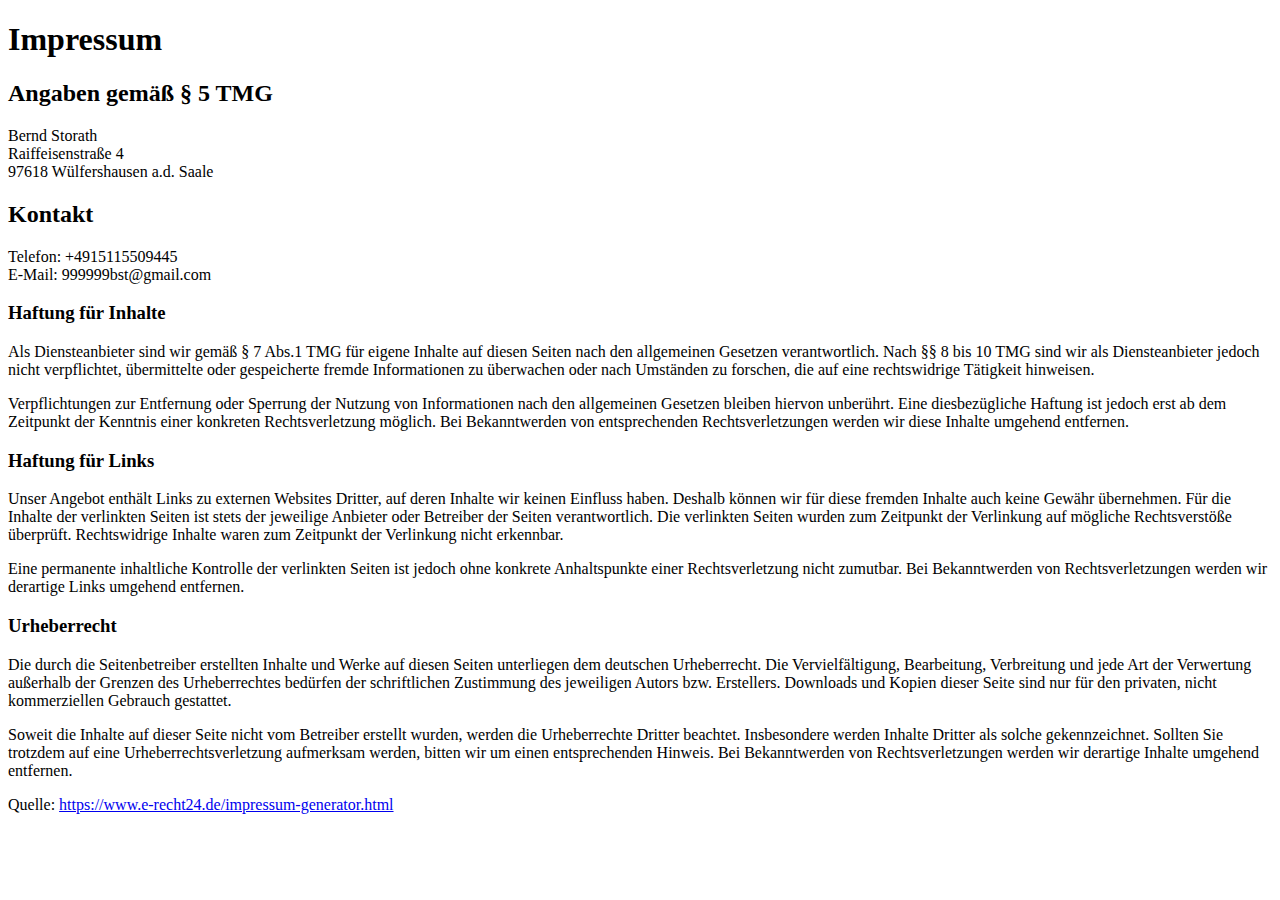
<file: impressum.html>
<!doctype html>
<html lang="de" class="no-js">
<head>
  <base target="_blank">
  <meta charset="UTF-8" />
  <title>Bernd Storath - Impressum</title>
  <link rel="shortcut icon" type="image/png" href="img/favicon.png">
</head>
<body>
	<h1>Impressum</h1>

	<h2>Angaben gem&auml;&szlig; &sect; 5 TMG</h2>
	<p>Bernd Storath<br />
	Raiffeisenstra&szlig;e 4<br />
	97618 W&uuml;lfershausen a.d. Saale</p>

	<h2>Kontakt</h2>
	<p>Telefon: +4915115509445<br />
	E-Mail: 999999bst@gmail.com</p>

	<h3>Haftung f&uuml;r Inhalte</h3> <p>Als Diensteanbieter sind wir gem&auml;&szlig; &sect; 7 Abs.1 TMG f&uuml;r eigene Inhalte auf diesen Seiten nach den allgemeinen Gesetzen verantwortlich. Nach &sect;&sect; 8 bis 10 TMG sind wir als Diensteanbieter jedoch nicht verpflichtet, &uuml;bermittelte oder gespeicherte fremde Informationen zu &uuml;berwachen oder nach Umst&auml;nden zu forschen, die auf eine rechtswidrige T&auml;tigkeit hinweisen.</p> <p>Verpflichtungen zur Entfernung oder Sperrung der Nutzung von Informationen nach den allgemeinen Gesetzen bleiben hiervon unber&uuml;hrt. Eine diesbez&uuml;gliche Haftung ist jedoch erst ab dem Zeitpunkt der Kenntnis einer konkreten Rechtsverletzung m&ouml;glich. Bei Bekanntwerden von entsprechenden Rechtsverletzungen werden wir diese Inhalte umgehend entfernen.</p> <h3>Haftung f&uuml;r Links</h3> <p>Unser Angebot enth&auml;lt Links zu externen Websites Dritter, auf deren Inhalte wir keinen Einfluss haben. Deshalb k&ouml;nnen wir f&uuml;r diese fremden Inhalte auch keine Gew&auml;hr &uuml;bernehmen. F&uuml;r die Inhalte der verlinkten Seiten ist stets der jeweilige Anbieter oder Betreiber der Seiten verantwortlich. Die verlinkten Seiten wurden zum Zeitpunkt der Verlinkung auf m&ouml;gliche Rechtsverst&ouml;&szlig;e &uuml;berpr&uuml;ft. Rechtswidrige Inhalte waren zum Zeitpunkt der Verlinkung nicht erkennbar.</p> <p>Eine permanente inhaltliche Kontrolle der verlinkten Seiten ist jedoch ohne konkrete Anhaltspunkte einer Rechtsverletzung nicht zumutbar. Bei Bekanntwerden von Rechtsverletzungen werden wir derartige Links umgehend entfernen.</p> <h3>Urheberrecht</h3> <p>Die durch die Seitenbetreiber erstellten Inhalte und Werke auf diesen Seiten unterliegen dem deutschen Urheberrecht. Die Vervielf&auml;ltigung, Bearbeitung, Verbreitung und jede Art der Verwertung au&szlig;erhalb der Grenzen des Urheberrechtes bed&uuml;rfen der schriftlichen Zustimmung des jeweiligen Autors bzw. Erstellers. Downloads und Kopien dieser Seite sind nur f&uuml;r den privaten, nicht kommerziellen Gebrauch gestattet.</p> <p>Soweit die Inhalte auf dieser Seite nicht vom Betreiber erstellt wurden, werden die Urheberrechte Dritter beachtet. Insbesondere werden Inhalte Dritter als solche gekennzeichnet. Sollten Sie trotzdem auf eine Urheberrechtsverletzung aufmerksam werden, bitten wir um einen entsprechenden Hinweis. Bei Bekanntwerden von Rechtsverletzungen werden wir derartige Inhalte umgehend entfernen.</p>

	<p>Quelle: <a href="https://www.e-recht24.de/impressum-generator.html">https://www.e-recht24.de/impressum-generator.html</a></p>
</body>
</html>
</file>
